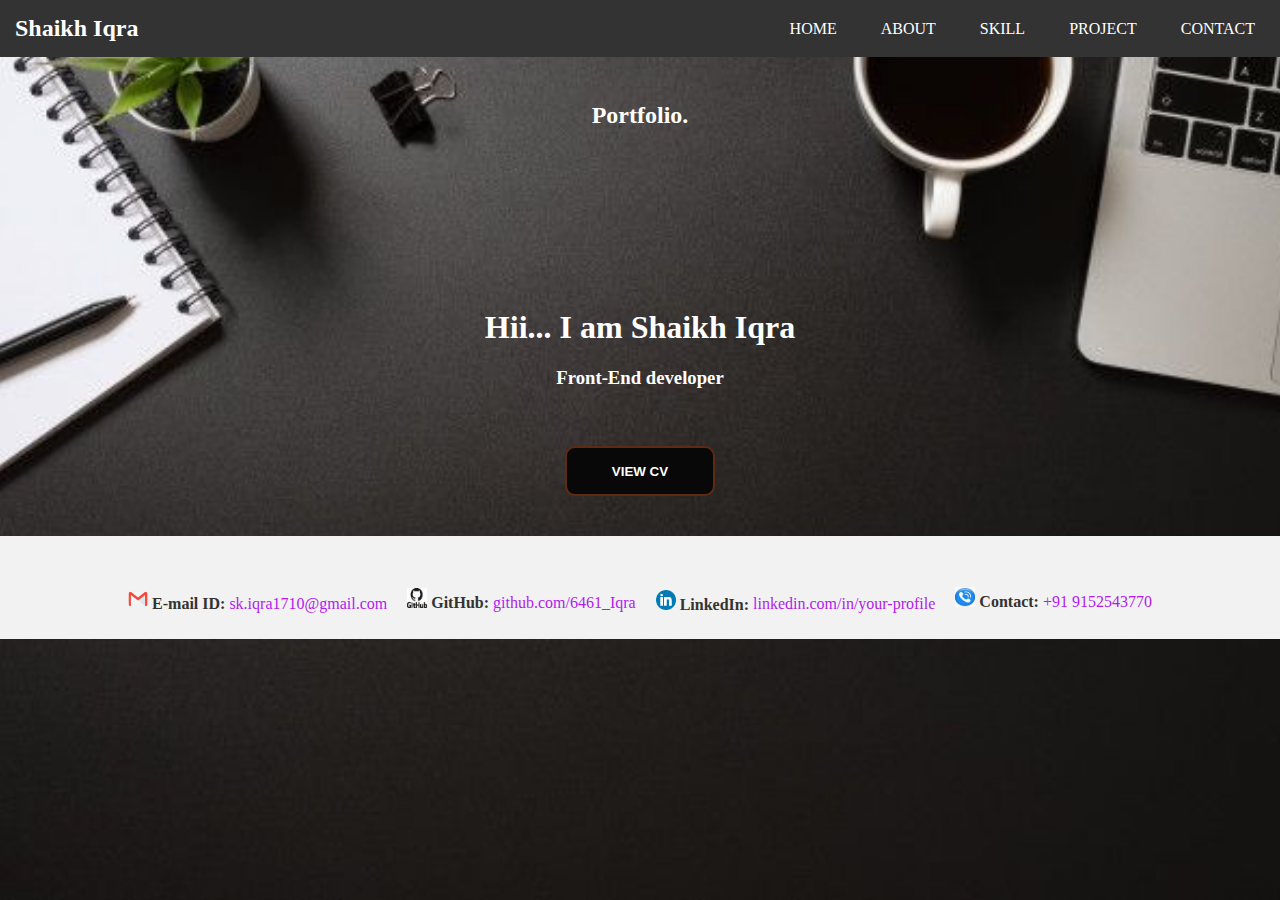
<file: index.html>
<!DOCTYPE html>
<html lang="en">

<head>
    <meta charset="UTF-8">
    <meta name="viewport" content="width=device-width, initial-scale=1.0">
    <title>Portfolio Website</title>
    <link rel="stylesheet" href="style.css">
    <!-- Google tag (gtag.js) -->
<script async src="https://www.googletagmanager.com/gtag/js?id=G-DT5S22CK6D"></script>
<script>
  window.dataLayer = window.dataLayer || [];
  function gtag(){dataLayer.push(arguments);}
  gtag('js', new Date());

  gtag('config', 'G-DT5S22CK6D');
</script>
</head>

<body>
    <header>
        <div class="name">
            <h2>Shaikh Iqra</h2>
        </div>
        <nav>
            <ul class="nav_bar">
                <li><a href="index.html">HOME</a></li>
                <li id="nav-about"><a href="about.html">ABOUT</a></li>
                <li id="nav-about"><a href="skill.html">SKILL</a></li>
                <li id="nav-project"><a href="project.html">PROJECT</a></li>
                <li id="nav-contact"><a href="contact.html">CONTACT</a></li>
            </ul>
        </nav>
    </header>
    <main>
        <h2 class="port">Portfolio.</h2>
        <div class="intro">
            <h1>Hii... I am Shaikh Iqra</h1>
            <h3>Front-End developer</h3>
            <br>
            <a href="https://docs.google.com/document/d/1tdbEV6X32rUa5PqLrLp1NpGF6-zOWN6aMWO-l5mRdTg/edit?usp=sharing">
                <button type="button" class="rsbutton"><b> VIEW CV </b></button>
            </a>
        </div>
    </main>
    <footer>
        <ul>
            <li><strong><img src="mail.png"> E-mail ID:</strong> <a href="mailto:sk.iqra1710@gmail.com">sk.iqra1710@gmail.com</a></li>
            <li><strong><img src="github.png"> GitHub:</strong> <a href="https://github.com/6461_Iqra">github.com/6461_Iqra</a></li>
            <li><strong><img src="linkedin.png"> LinkedIn:</strong> <a href="https://linkedin.com/in/your-profile">linkedin.com/in/your-profile</a></li>
            <li><strong><img src="no.png"> Contact:</strong> <a href="tel:+919152543770">+91 9152543770</a></li>
        </ul>
    </footer>
</body>

</html>
</file>
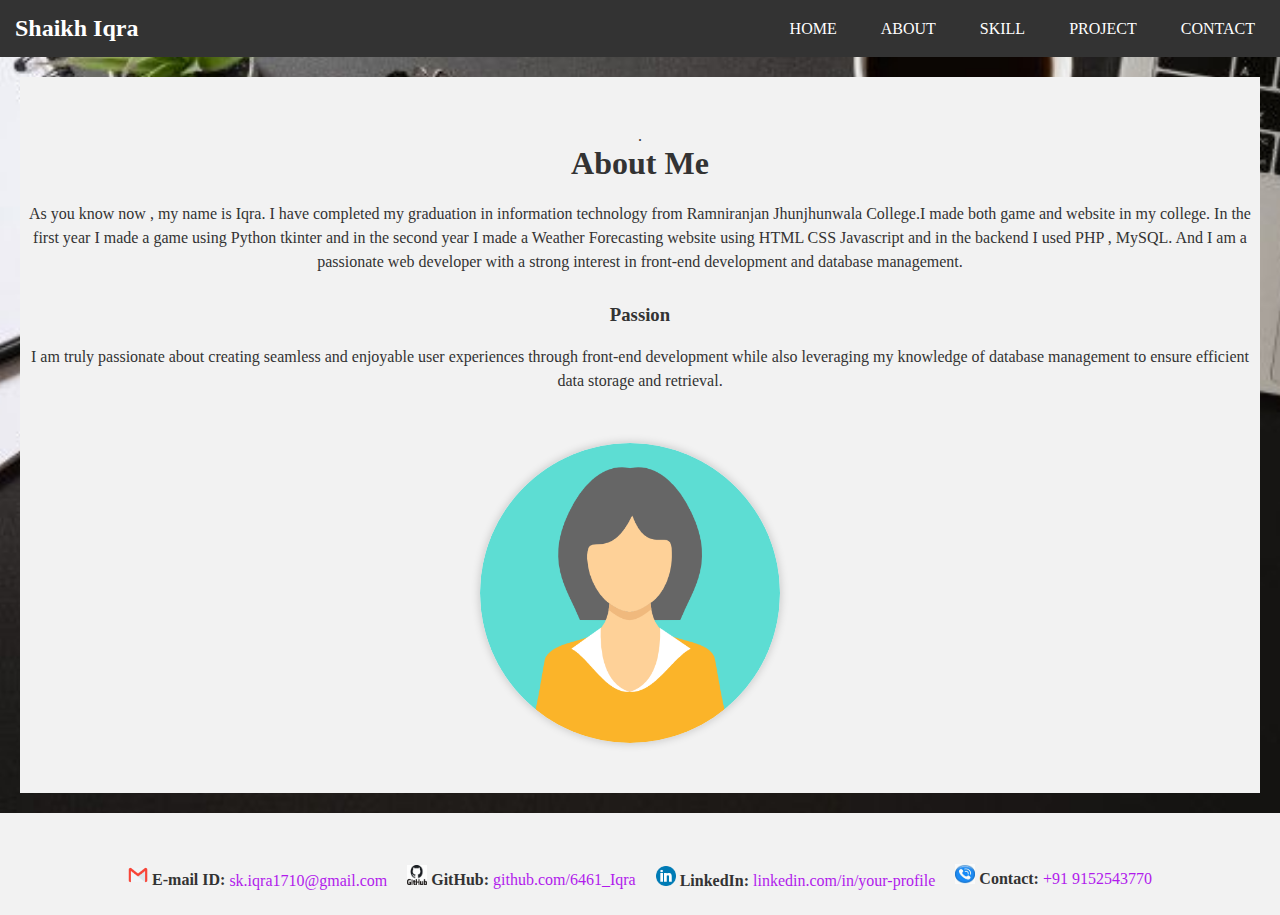
<file: about.html>
<!DOCTYPE html>
<html lang="en">

<head>
    <meta charset="UTF-8">
    <meta name="viewport" content="width=device-width, initial-scale=1.0">
    <title>Portfolio Website</title>
    <link rel="stylesheet" href="style.css">
    <!-- Google tag (gtag.js) -->
<script async src="https://www.googletagmanager.com/gtag/js?id=G-DT5S22CK6D"></script>
<script>
  window.dataLayer = window.dataLayer || [];
  function gtag(){dataLayer.push(arguments);}
  gtag('js', new Date());

  gtag('config', 'G-DT5S22CK6D');
</script>
</head>

<body>
    <header>
        <div class="name">
            <h2>Shaikh Iqra</h2>
        </div>
        <nav>
            <ul class="nav_bar">
                <li><a href="index.html">HOME</a></li>
                <li id="nav-about"><a href="about.html">ABOUT</a></li>
                <li id="nav-about"><a href="skill.html">SKILL</a></li>
                <li id="nav-project"><a href="project.html">PROJECT</a></li>
                <li id="nav-contact"><a href="contact.html">CONTACT</a></li>
            </ul>
        </nav>
    </header>
    <main>
        <section class="abt_me">
            <div id="about" class="about">.
                <h1><b>About Me</b></h1>
                <p>As you know now , my name is Iqra. I have completed my graduation in information technology from Ramniranjan Jhunjhunwala College.I made both game and website in my college. In the first year I made a game using Python tkinter and in the
                    second year I made a Weather Forecasting website using HTML CSS Javascript and in the backend I used PHP , MySQL. And I am a passionate web developer with a strong interest in front-end development and database management.
                    <h3>Passion</h3>
                    <p>I am truly passionate about creating seamless and enjoyable user experiences through front-end development while also leveraging my knowledge of database management to ensure efficient data storage and retrieval.</p>
                </p>
            </div>
            <div class="content">
                <img src="girl.png" alt="Profile Picture" class="profile-picture">
            </div>
        </section>
    </main>
    <footer>
        <ul>
            <li><strong><img src="mail.png"> E-mail ID:</strong> <a href="mailto:sk.iqra1710@gmail.com">sk.iqra1710@gmail.com</a></li>
            <li><strong><img src="github.png"> GitHub:</strong> <a href="https://github.com/6461_Iqra">github.com/6461_Iqra</a></li>
            <li><strong><img src="linkedin.png"> LinkedIn:</strong> <a href="https://linkedin.com/in/your-profile">linkedin.com/in/your-profile</a></li>
            <li><strong><img src="no.png"> Contact:</strong> <a href="tel:+919152543770">+91 9152543770</a></li>
        </ul>
    </footer>
</body>

</html>
</file>
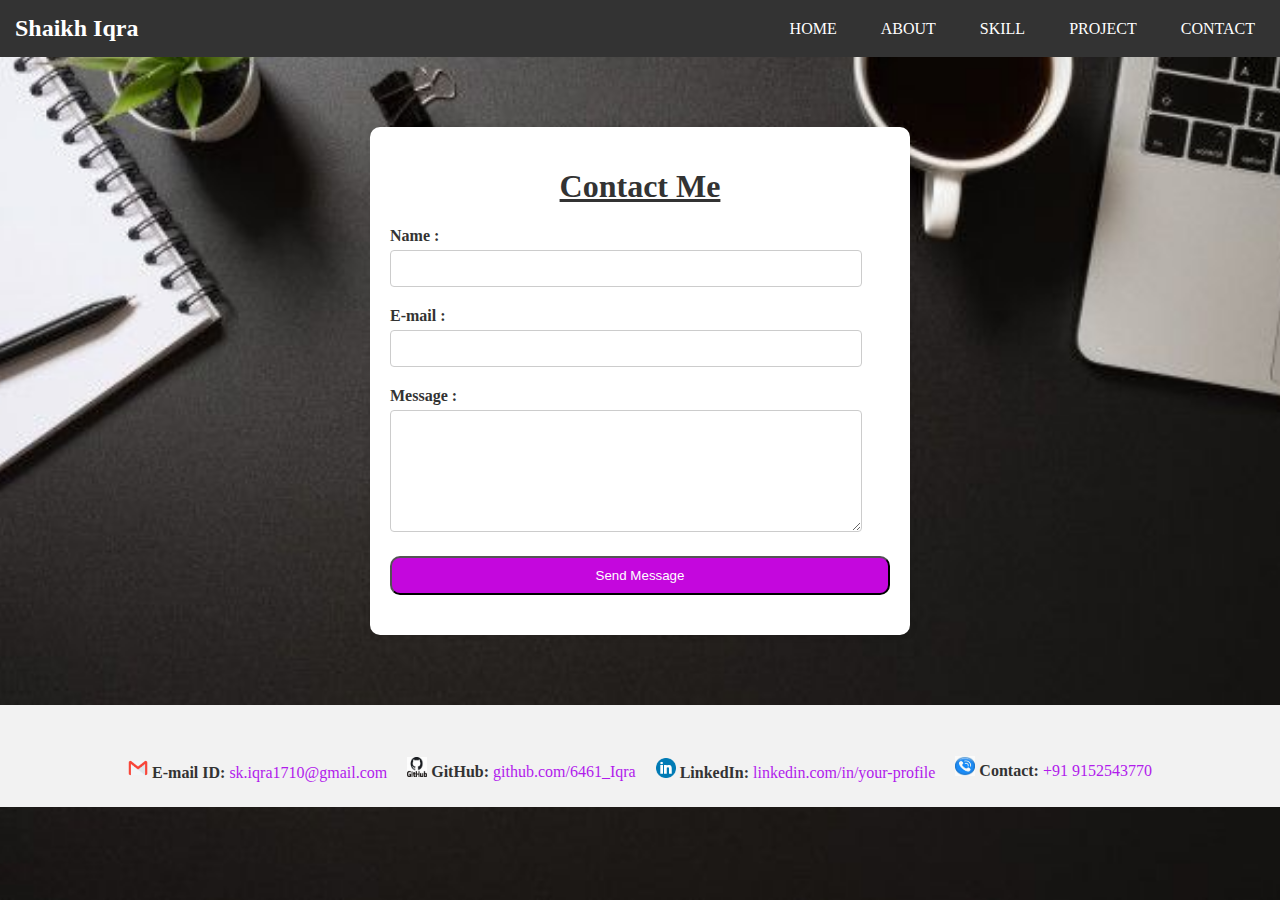
<file: contact.html>
<!DOCTYPE html>
<html lang="en">

<head>
    <meta charset="UTF-8">
    <meta name="viewport" content="width=device-width, initial-scale=1.0">
    <title>Portfolio Website</title>
    <link rel="stylesheet" href="style.css">
    <!-- Google tag (gtag.js) -->
<script async src="https://www.googletagmanager.com/gtag/js?id=G-DT5S22CK6D"></script>
<script>
  window.dataLayer = window.dataLayer || [];
  function gtag(){dataLayer.push(arguments);}
  gtag('js', new Date());

  gtag('config', 'G-DT5S22CK6D');
</script>
</head>

<body>
    <header>
        <div class="name">
            <h2>Shaikh Iqra</h2>
        </div>
        <nav>
            <ul class="nav_bar">
                <li><a href="index.html">HOME</a></li>
                <li id="nav-about"><a href="about.html">ABOUT</a></li>
                <li id="nav-about"><a href="skill.html">SKILL</a></li>
                <li id="nav-project"><a href="project.html">PROJECT</a></li>
                <li id="nav-contact"><a href="contact.html">CONTACT</a></li>
            </ul>
        </nav>
    </header>
    <main>
        <section class="cnt">
            <div class="container">
                <h1> <u> Contact Me </u> </h1>
                <form id="contact" class="cntc_form">
                    <div class="form-group">
                        <label for="name"> Name : </label>
                        <input type="text" id="name" name="name" required>
                    </div>
                    <div class="form-group">
                        <label for="email"> E-mail : </label>
                        <input type="email" id="email" name="email" required>
                    </div>
                    <div class="form-group">
                        <label for="message"> Message : </label>
                        <textarea id="message" name="message" required></textarea>
                    </div>
                    <div class="form-group">
                        <button type="submit"> Send Message </button>
                    </div>
                </form>
            </div>
        </section>
        <script>
            document.getElementById('contact').addEventListener('submit', function(event) {
                event.preventDefault(); // Prevent form submission
                var form = event.target;
                var name = form.elements['name'].value;
                var email = form.elements['email'].value;
                var message = form.elements['message'].value;

                var mailtoLink = 'mailto:sk.iqra1710@gmail.com' +
                    '?subject=' + encodeURIComponent('Contact Form Submission') +
                    '&body=' + encodeURIComponent('Name: ' + name + '\n\nEmail: ' + email + '\n\nMessage: ' + message);

                window.location.href = mailtoLink;
            });
        </script>
    </main>
    <footer>
        <ul>
            <li><strong><img src="mail.png"> E-mail ID:</strong> <a href="mailto:sk.iqra1710@gmail.com">sk.iqra1710@gmail.com</a></li>
            <li><strong><img src="github.png"> GitHub:</strong> <a href="https://github.com/6461_Iqra">github.com/6461_Iqra</a></li>
            <li><strong><img src="linkedin.png"> LinkedIn:</strong> <a href="https://linkedin.com/in/your-profile">linkedin.com/in/your-profile</a></li>
            <li><strong><img src="no.png"> Contact:</strong> <a href="tel:+919152543770">+91 9152543770</a></li>
        </ul>
    </footer>
</body>

</html>
</file>
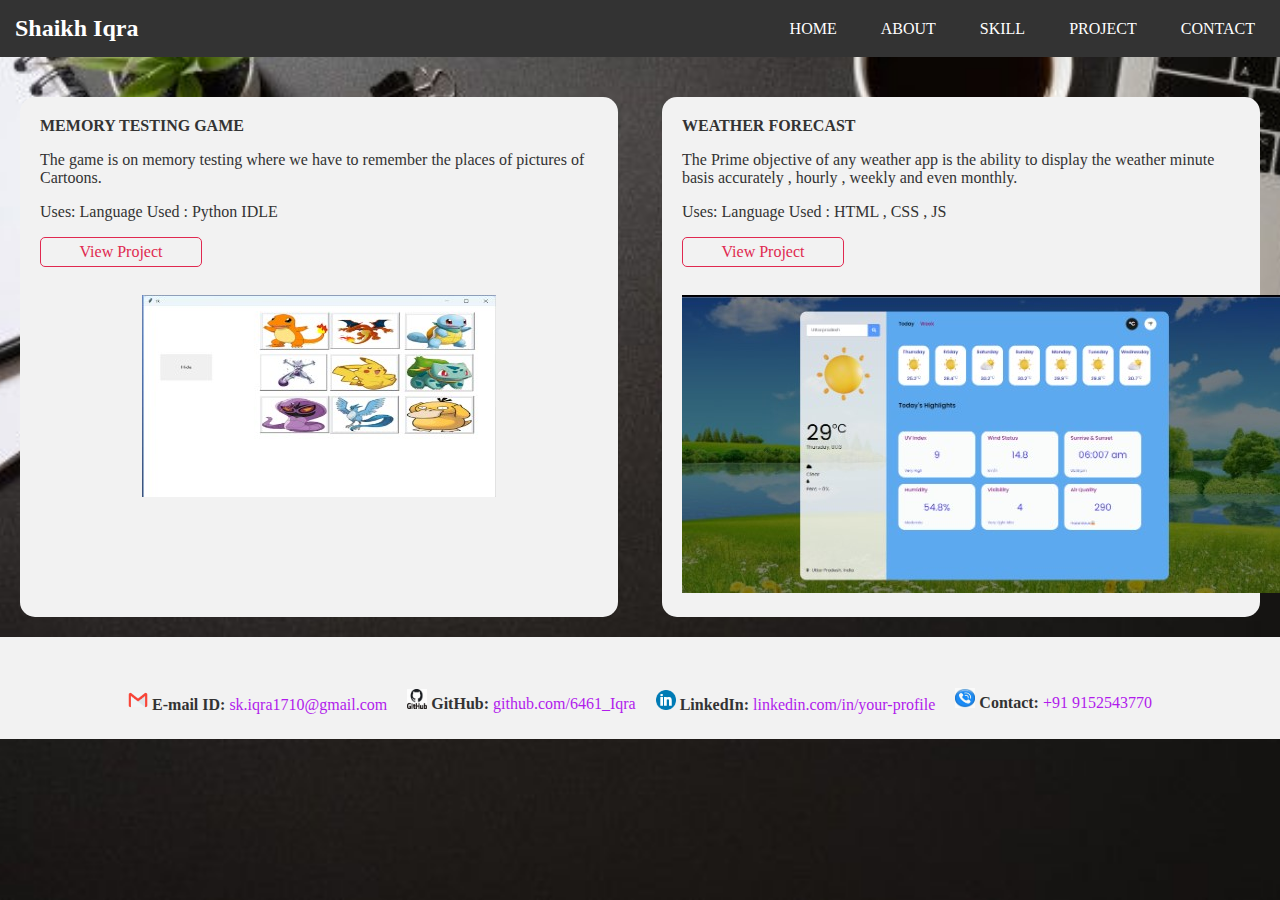
<file: project.html>
<!DOCTYPE html>
<html lang="en">

<head>
    <meta charset="UTF-8">
    <meta name="viewport" content="width=device-width, initial-scale=1.0">
    <title>Portfolio Website</title>
    <link rel="stylesheet" href="style.css">
    <!-- Google tag (gtag.js) -->
<script async src="https://www.googletagmanager.com/gtag/js?id=G-DT5S22CK6D"></script>
<script>
  window.dataLayer = window.dataLayer || [];
  function gtag(){dataLayer.push(arguments);}
  gtag('js', new Date());

  gtag('config', 'G-DT5S22CK6D');
</script>
</head>

<body>
    <header>
        <div class="name">
            <h2>Shaikh Iqra</h2>
        </div>
        <nav>
            <ul class="nav_bar">
                <li><a href="index.html">HOME</a></li>
                <li id="nav-about"><a href="about.html">ABOUT</a></li>
                <li id="nav-about"><a href="skill.html">SKILL</a></li>
                <li id="nav-project"><a href="project.html">PROJECT</a></li>
                <li id="nav-contact"><a href="contact.html">CONTACT</a></li>
            </ul>
        </nav>
    </header>
    <main>
        <section class="proj">
            <div id="project" class="project">
                <div class="PROJ_1">
                    <h4 class="proj_title"> MEMORY TESTING GAME </h4>
                    <p>The game is on memory testing where we have to remember the places of pictures of Cartoons.
                    </p>
                    <p>Uses: Language Used : Python IDLE </p>
                    <a class="proj_btn" href="https://docs.google.com/presentation/d/1AQdEuykrdYmKiwxoJhuh2aIxgobbghwG/edit?usp=drive_link&ouid=114435134109219198411&rtpof=true&sd=true" role="button"> View Project </a>
                    <br>
                    <div class="img">
                        <img class="proj_img_1" src="game.jpg">
                    </div>
                </div>
                <div class="PROJ_2">
                    <h4 class="proj_title"> WEATHER FORECAST </h4>
                    <p>The Prime objective of any weather app is the ability to display the weather minute basis accurately , hourly , weekly and even monthly.</p>
                    <p >Uses: Language Used : HTML , CSS , JS </p>
                    <a class="proj_btn" href="https://docs.google.com/document/d/1yAZ37dqXQYPQo8rJzhrH-5PQfYaQ7c-KmFYoEvIQjBQ/edit?usp=sharing" role="button"> View Project </a>
                    <br>
                    <div class="img">
                        <img class="proj_img" src="WEATHER.jpg">
                    </div>
                </div>
            </div>
        </section>
    </main>
    <footer>
        <ul>
            <li><strong><img src="mail.png"> E-mail ID:</strong> <a href="mailto:sk.iqra1710@gmail.com">sk.iqra1710@gmail.com</a></li>
            <li><strong><img src="github.png"> GitHub:</strong> <a href="https://github.com/6461_Iqra">github.com/6461_Iqra</a></li>
            <li><strong><img src="linkedin.png"> LinkedIn:</strong> <a href="https://linkedin.com/in/your-profile">linkedin.com/in/your-profile</a></li>
            <li><strong><img src="no.png"> Contact:</strong> <a href="tel:+919152543770">+91 9152543770</a></li>
        </ul>
    </footer>
</body>

</html>
</file>
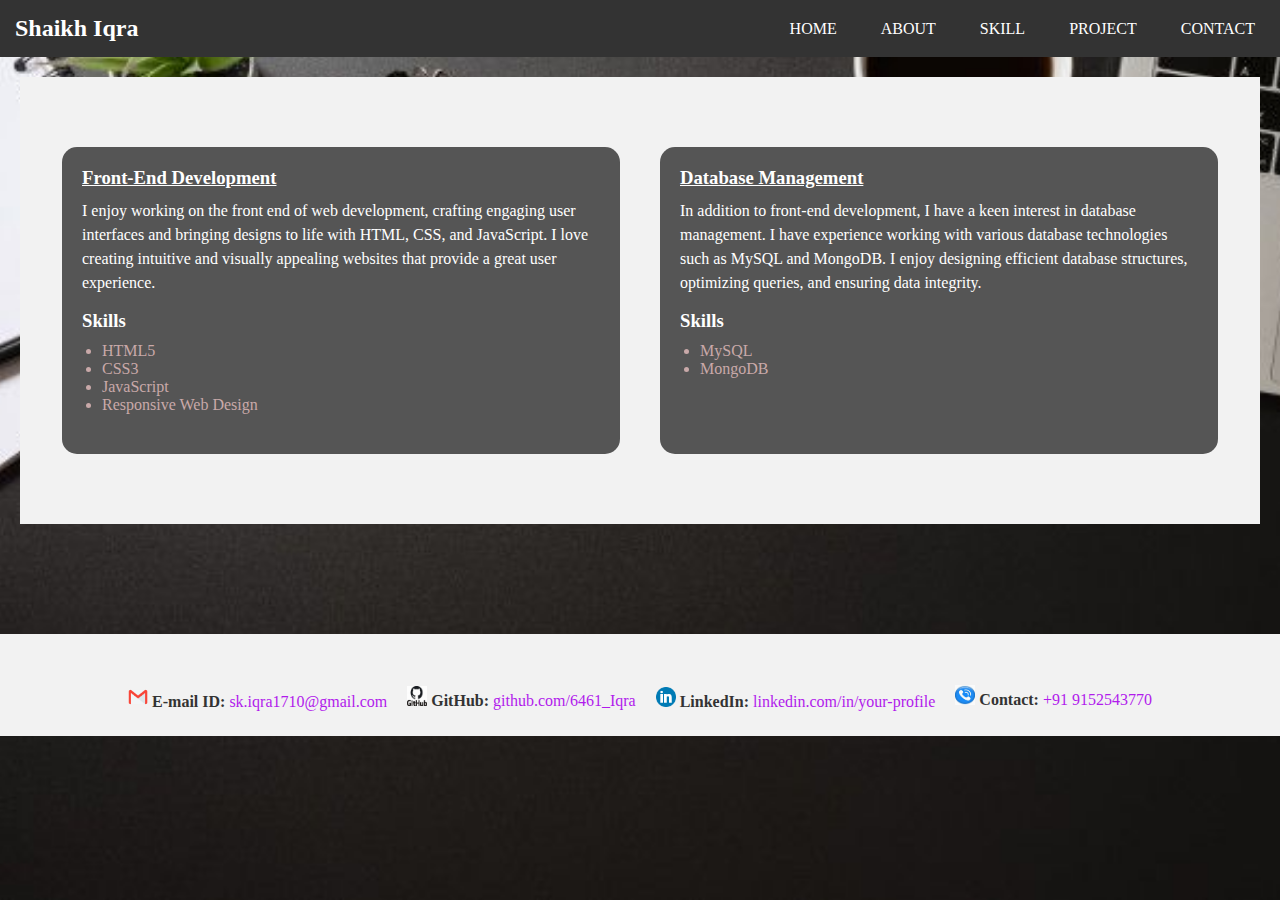
<file: skill.html>
<!DOCTYPE html>
<html lang="en">

<head>
    <meta charset="UTF-8">
    <meta name="viewport" content="width=device-width, initial-scale=1.0">
    <title>Portfolio Website</title>
    <link rel="stylesheet" href="style.css">
    <!-- Google tag (gtag.js) -->
<script async src="https://www.googletagmanager.com/gtag/js?id=G-DT5S22CK6D"></script>
<script>
  window.dataLayer = window.dataLayer || [];
  function gtag(){dataLayer.push(arguments);}
  gtag('js', new Date());

  gtag('config', 'G-DT5S22CK6D');
</script>
</head>

<body>
    <header>
        <div class="name">
            <h2>Shaikh Iqra</h2>
        </div>
        <nav>
            <ul class="nav_bar">
                <li><a href="index.html">HOME</a></li>
                <li id="nav-about"><a href="about.html">ABOUT</a></li>
                <li id="nav-about"><a href="skill.html">SKILL</a></li>
                <li id="nav-project"><a href="project.html">PROJECT</a></li>
                <li id="nav-contact"><a href="contact.html">CONTACT</a></li>
            </ul>
        </nav>
    </header>
    <main>
        <section class="abt_me">
            <div class="skills">
                <div class="fd_itm">
                    <h3> <u> Front-End Development </u></h3>
                    <p>I enjoy working on the front end of web development, crafting engaging user interfaces and bringing designs to life with HTML, CSS, and JavaScript. I love creating intuitive and visually appealing websites that provide a great user
                        experience.
                    </p>
                    <h3>Skills</h3>
                    <ul>
                        <li>HTML5</li>
                        <li>CSS3</li>
                        <li>JavaScript</li>
                        <li>Responsive Web Design </li>
                    </ul>
                </div>
                <div class="db_itm">
                    <h3><u> Database Management </u></h3>
                    <p>In addition to front-end development, I have a keen interest in database management. I have experience working with various database technologies such as MySQL and MongoDB. I enjoy designing efficient database structures, optimizing
                        queries, and ensuring data integrity.</p>
                    <h3>Skills</h3>
                    <ul>
                        <li>MySQL</li>
                        <li>MongoDB</li>
                    </ul>
                </div>
            </div>
        </section>
    </main>
    <br>
       <br>
    <br>
    <br>
     <br>

    <footer>
        <ul>
            <li><strong><img src="mail.png"> E-mail ID:</strong> <a href="mailto:sk.iqra1710@gmail.com">sk.iqra1710@gmail.com</a></li>
            <li><strong><img src="github.png"> GitHub:</strong> <a href="https://github.com/6461_Iqra">github.com/6461_Iqra</a></li>
            <li><strong><img src="linkedin.png"> LinkedIn:</strong> <a href="https://linkedin.com/in/your-profile">linkedin.com/in/your-profile</a></li>
            <li><strong><img src="no.png"> Contact:</strong> <a href="tel:+919152543770">+91 9152543770</a></li>
        </ul>
    </footer>
</body>

</html>
</file>
<file: style.css>
/* Global Styles */
html {
        scroll-behavior: smooth;
    
}
body {
    font-family: 'Times New Roman', Times, serif;
    margin: 0;
    padding: 0;
    background-image: url("bkimg.jpg");
    background-attachment: fixed;
    background-size: cover;
    background-position: top center;
    color: #333;
}

a {
    color: #b11bec;
    text-decoration: none;
}

ul {
    list-style-type: none;
    padding: 0;
    margin: 0;
}


/* Header */

header {
    background-color: #333;
    padding: 15px;
    color: #fff;
    display: flex;
    align-items: center;
    justify-content: space-between;
    
}

.name h2 {
    margin: 0;
    
}

.nav_bar ul {
    display: inline-block;
    list-style-type: none;
    margin: 0;
    padding: 0;
}

.nav_bar li {
    display: inline-block;
    margin-left: 20px;
}

.nav_bar a {
    color: #fff;
    text-decoration: none;
    padding: 5px 10px;
}

.nav_bar a:hover {
    background-color: #555;
}


/* Main Content */

main {
    padding: 20px;
}

.port {
    margin: 25px 25px;
    text-align: center;
    color: #ffffff;
}

.intro {
    margin-top: 180px;
    color: #ffffff;
    text-align: center;
}

.rsbutton {
    width: 150px;
    height: 50px;
    border-radius: 10px;
    background-color: #080808;
    color: #fff;
    border-style: double;
    border-color: #5f2a12;
    cursor: pointer;
    display: flex;
    justify-content: center;
    align-items: center;
    margin: 20px auto;
}

.rsbutton:hover {
    background-color: #070707;
}


/* About Page */

.abt_me {
    background-color: #f2f2f2;
    padding: 50px 0;
}

.about {
    text-align: center;
}

.about h1 {
    font-weight: bold;
    margin: 0;
    margin-bottom: 20px;
}

.about p {
    line-height: 1.5;
    margin: 0;
    margin-bottom: 30px;
}

.content {
    display: flex;
    flex-wrap: wrap;
    justify-content: center;
    align-items: flex-start;
    margin-top: 50px;
}

.profile-picture {
    width: 300px;
    height: 300px;
    border-radius: 50%;
    object-fit: cover;
    margin-right: 20px;
    box-shadow: 0 0 10px rgba(0, 0, 0, 0.2);
}
.skills {
    display: flex; /* Use Flexbox to display items in a row */
    justify-content: center;
    margin-top: 20px;
}
.fd_itm,
.db_itm {
    width: 45%;
    padding: 20px;
    background-color: #555;
    color: #fff;
    border-radius: 15px;
    margin-bottom: 20px;
    box-sizing: border-box;
    margin-right: 20px;
    margin-left: 20px;
}

.fd_itm h3,
.db_itm h3 {
    font-weight: bold;
    margin: 0;
    margin-bottom: 10px;
}

.fd_itm p,
.db_itm p {
    line-height: 1.5;
    margin: 0;
    margin-bottom: 15px;
}

.fd_itm ul,
.db_itm ul {
    list-style-type: disc;
    margin: 0;
    margin-left: 20px;
    margin-bottom: 20px;
}

.fd_itm ul li,
.db_itm ul li {
    color: #c9a9a9;
}


/* Project */

.project {
    display: flex;
    justify-content: space-between;
    margin-top: 20px;
}

.PROJ_1,
.PROJ_2 {
    width: 45%;
    padding: 20px;
    background-color: #f2f2f2;
    border-radius: 15px;
}

.proj_title {
    font-weight: bold;
    margin: 0;
    margin-bottom: 10px;
    color: #333;
}

.proj_btn {
    background: transparent;
    width: 150px;
    color: #e02950;
    border: 1px solid #e02950;
    border-radius: 5px;
    margin-bottom: 10px;
    display: block;
    text-align: center;
    text-decoration: none;
    padding: 5px;
}

.proj_btn:hover {
    background: #e02950;
    color: #f0f0e6;
}

.proj_img_1 {
    display: block;
    margin: 0 auto;
    border-radius: 3px solid black;
}


/* Contact Me */

.container {
    max-width: 500px;
    margin: 50px auto;
    background-color: #fff;
    padding: 20px;
    box-shadow: 0 0 10px rgba(0, 0, 0, 0.1);
    border-radius: 10px;
}

.container h1 {
    text-align: center;
}

.form-group {
    margin-bottom: 20px;
}

.form-group label {
    display: block;
    font-weight: bold;
    margin-bottom: 5px;
}

.form-group input,
.form-group textarea {
    width: 90%;
    padding: 10px;
    border: 1px solid #ccc;
    border-radius: 4px;
}

.form-group textarea {
    height: 100px;
}

.form-group button {
    display: block;
    width: 100%;
    padding: 10px;
    background-color: rgb(196, 7, 221);
    color: #fff;
    cursor: pointer;
    border-radius: 10px;
}

.form-group button:hover {
    background-color: #45a049;
}


/* Footer */

footer {
    background-color: #f2f2f2;
    padding: 20px;
    text-align: center;
}

footer ul {
    display: flex;
    justify-content: center;
    flex-wrap: wrap;
    margin-top: 20px;
}

footer li {
    margin: 5px 10px;
}
footer li img {
    margin-top: 3%;
        width: 20px; /* Adjust this value as per your desired image size */
        height: 20px; /* Adjust this value to maintain aspect ratio */
}
</file>
